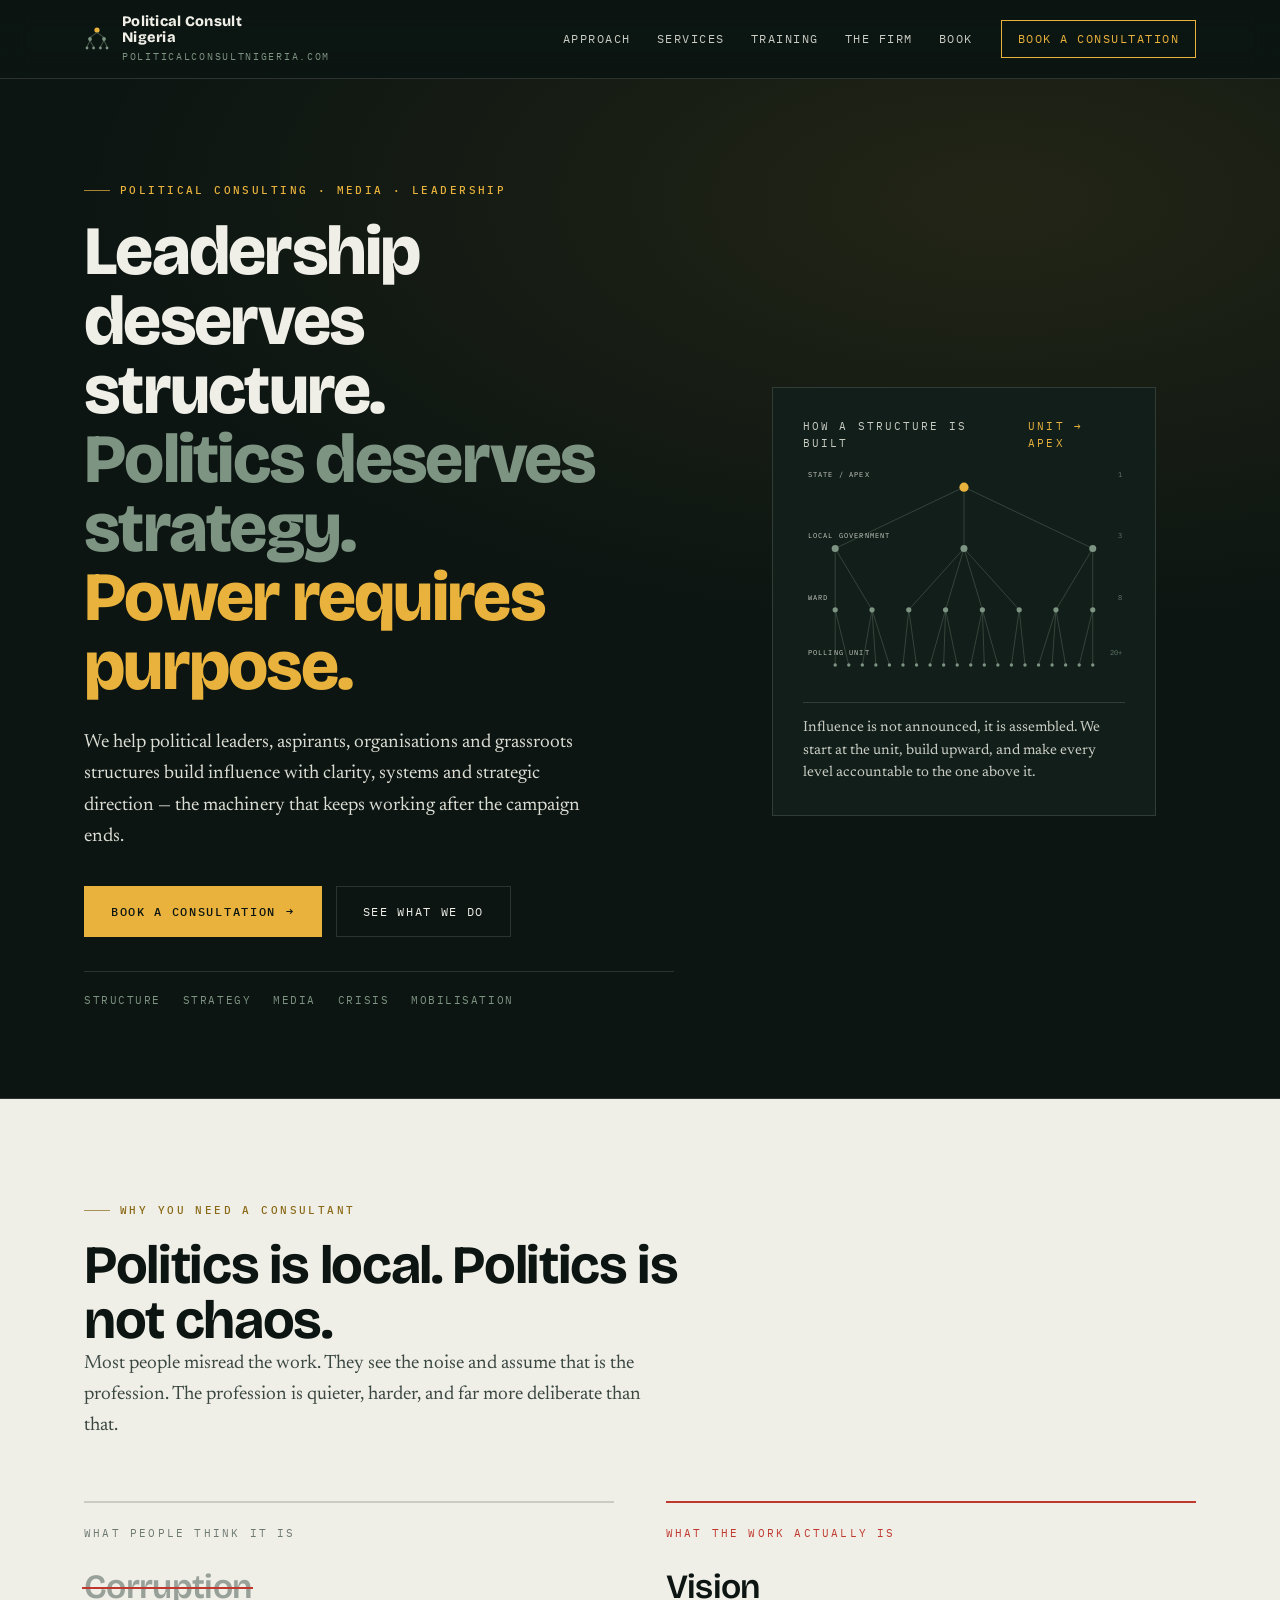
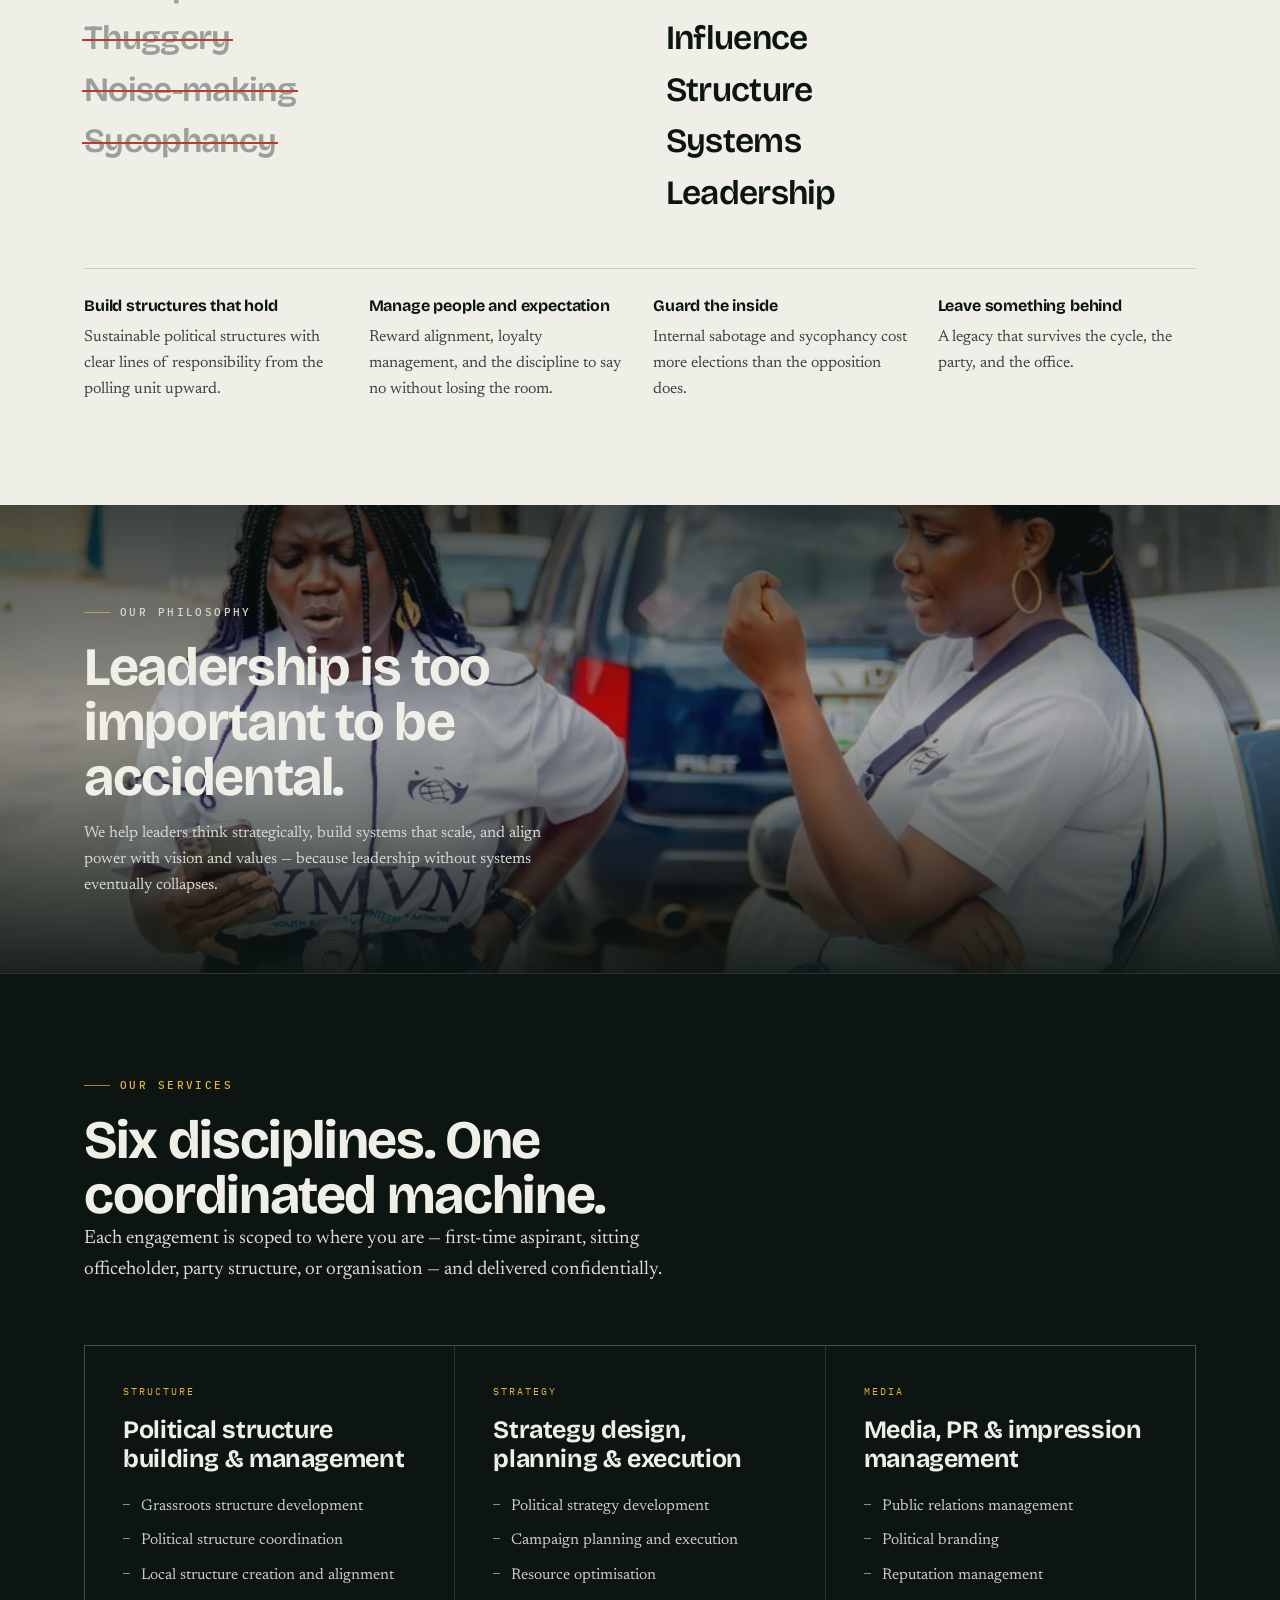
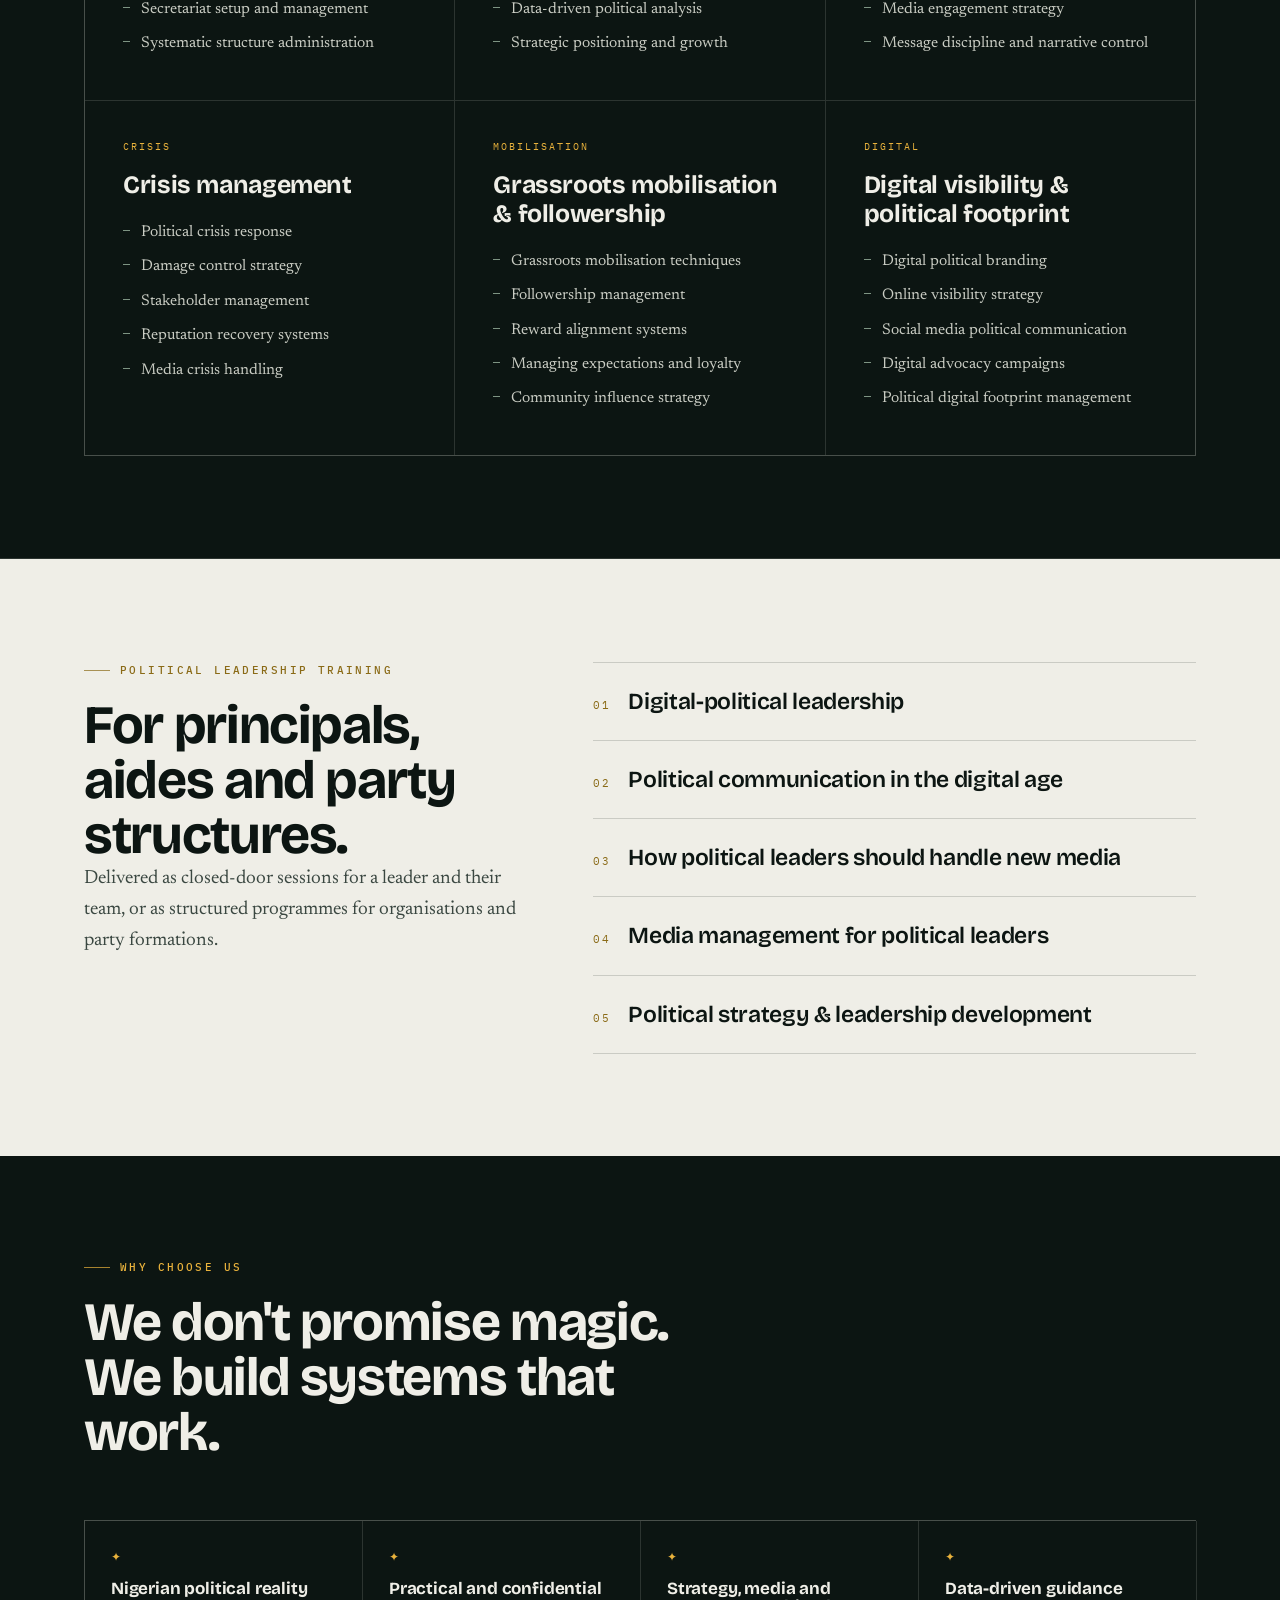
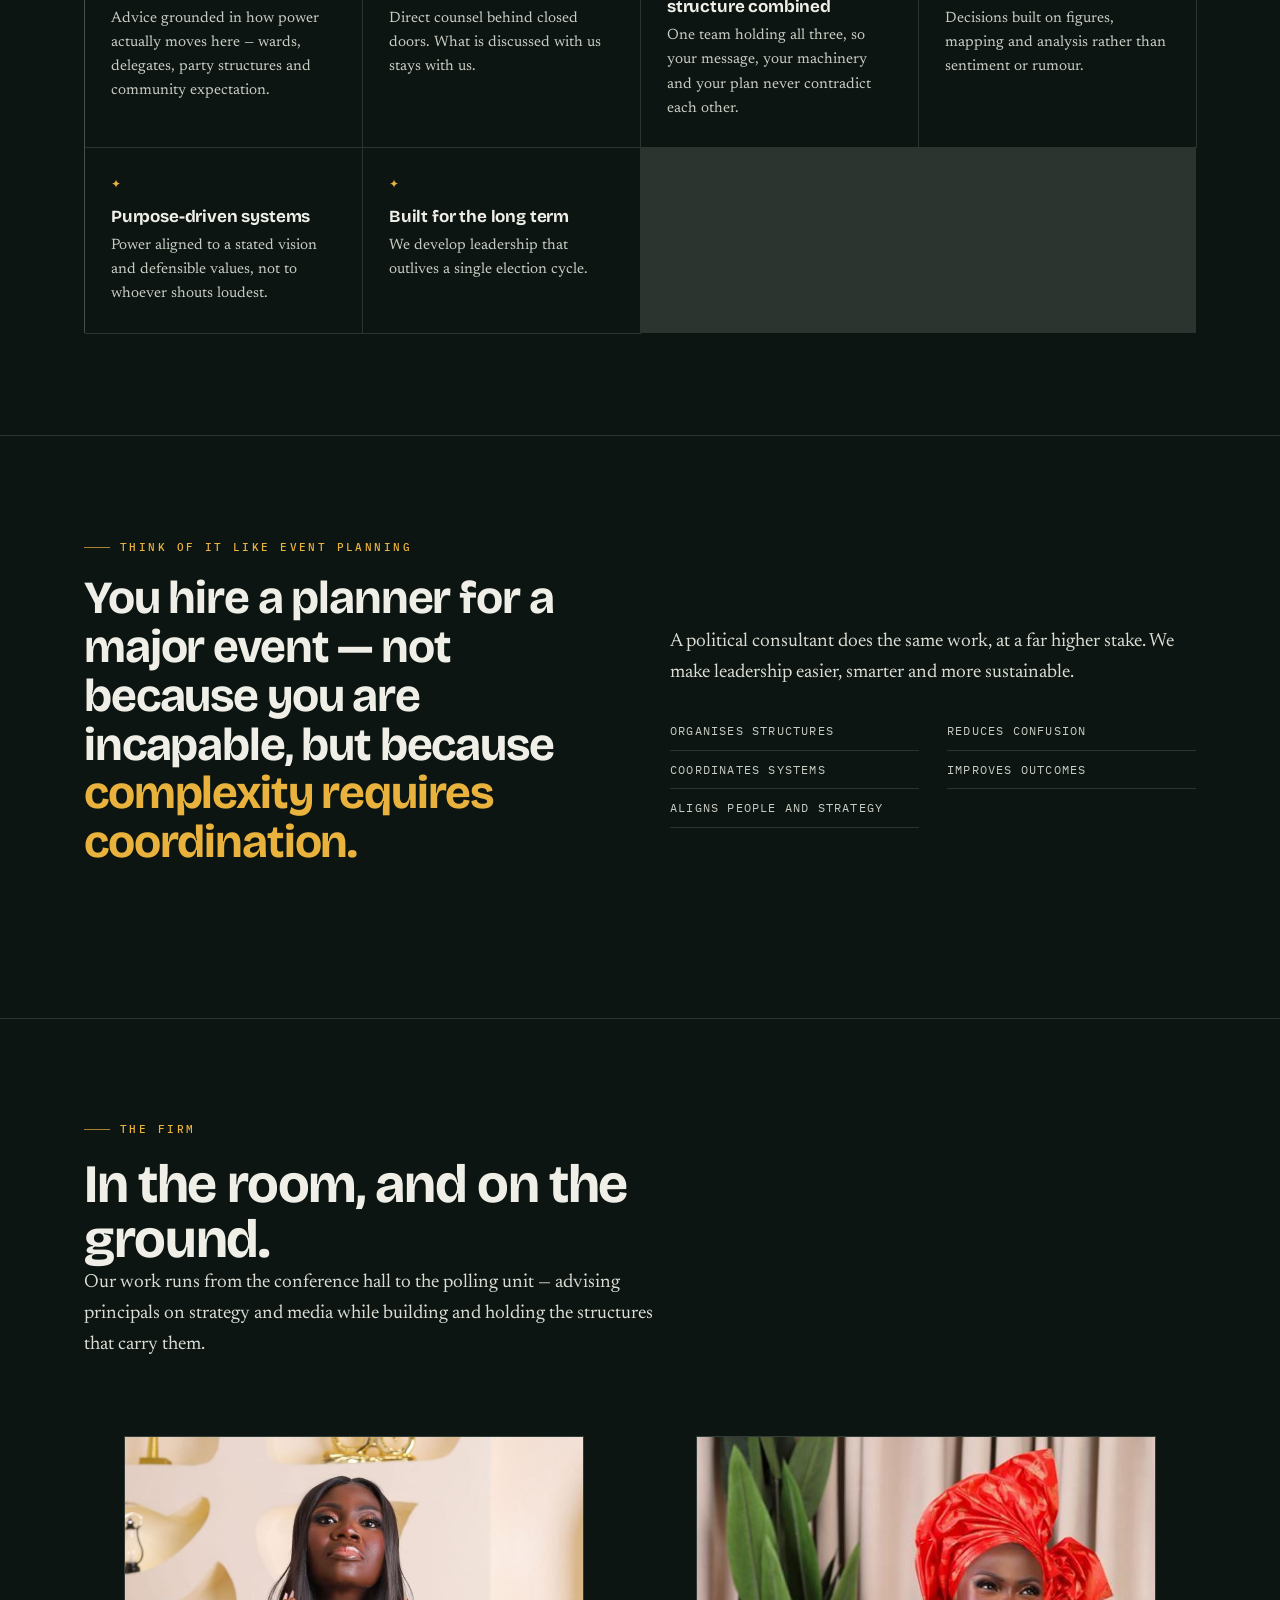
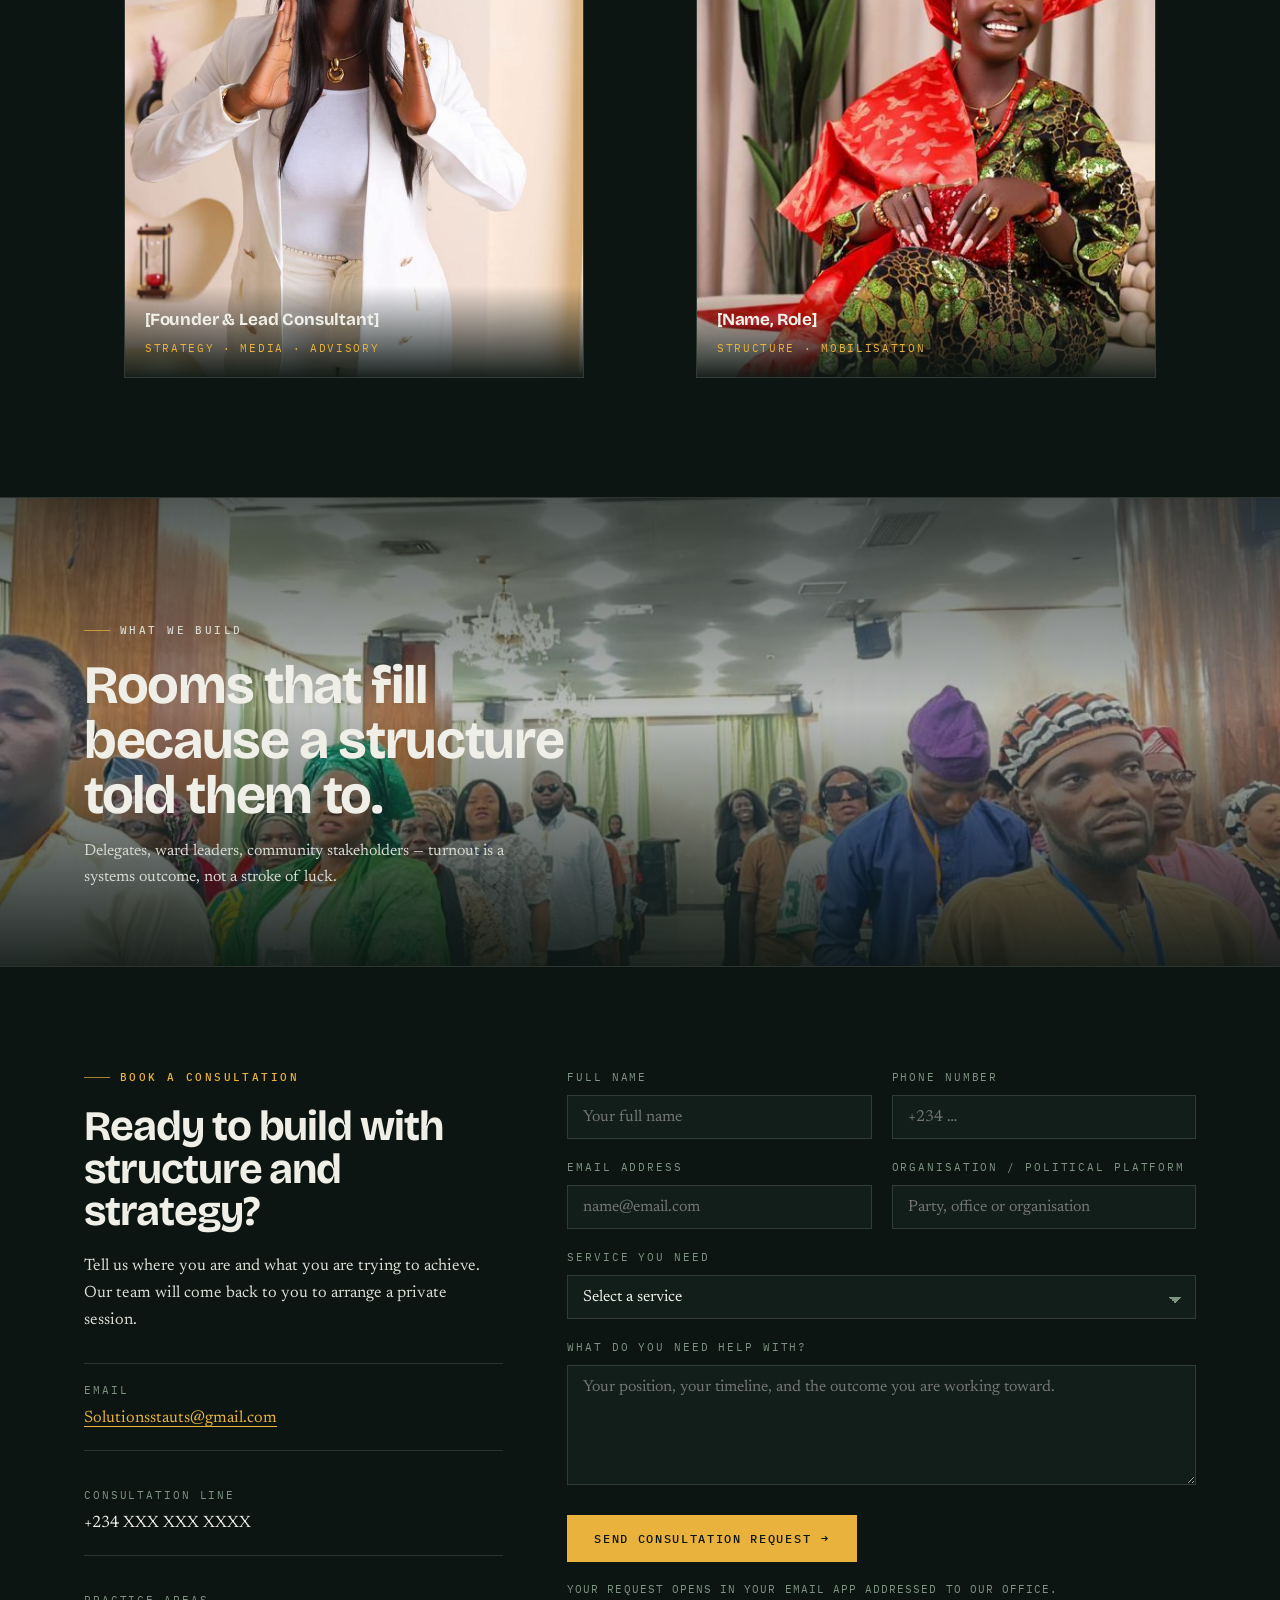
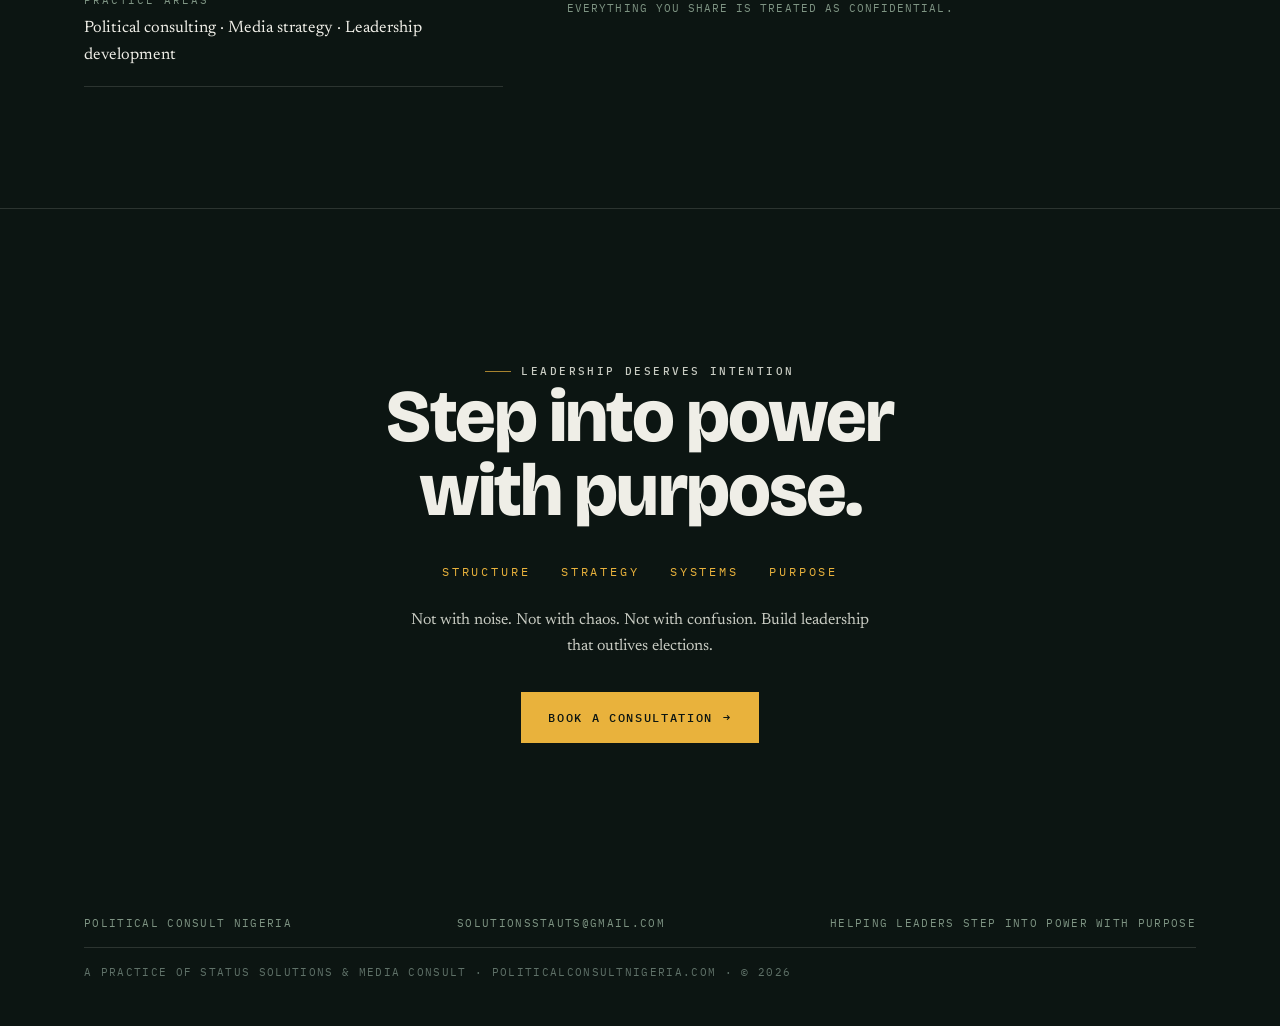
<file: index.html>
<!DOCTYPE html>
<html lang="en">
<head>
<meta charset="utf-8">
<meta name="viewport" content="width=device-width, initial-scale=1">
<title>Political Consult Nigeria — Political Structure, Strategy &amp; Media</title>
<meta name="description" content="Political Consult Nigeria. We help political leaders, aspirants, organisations and grassroots structures build influence with clarity, systems and strategic direction. Structure building, strategy, media and crisis management across Nigeria.">
<link rel="canonical" href="https://politicalconsultnigeria.com/">
<meta name="theme-color" content="#0C1512">
<meta name="robots" content="index,follow">
<meta property="og:type" content="website">
<meta property="og:site_name" content="Political Consult Nigeria">
<meta property="og:title" content="Political Consult Nigeria — Structure, Strategy &amp; Media">
<meta property="og:description" content="We help political leaders, aspirants, organisations and grassroots structures build influence with clarity, systems and strategic direction.">
<meta property="og:url" content="https://politicalconsultnigeria.com/">
<meta property="og:image" content="https://politicalconsultnigeria.com/assets/img/og-cover.jpg">
<meta property="og:image:width" content="1200">
<meta property="og:image:height" content="630">
<meta property="og:locale" content="en_NG">
<meta name="twitter:card" content="summary_large_image">
<meta name="twitter:title" content="Political Consult Nigeria — Structure, Strategy &amp; Media">
<meta name="twitter:description" content="Build leadership that outlives elections. Political structure, strategy, media and crisis management across Nigeria.">
<meta name="twitter:image" content="https://politicalconsultnigeria.com/assets/img/og-cover.jpg">
<link rel="icon" href="favicon.svg" type="image/svg+xml">
<link rel="apple-touch-icon" href="assets/img/apple-touch-icon.png">
<link rel="manifest" href="site.webmanifest">
<link rel="preconnect" href="https://fonts.googleapis.com">
<link rel="preconnect" href="https://fonts.gstatic.com" crossorigin>
<link href="https://fonts.googleapis.com/css2?family=Bricolage+Grotesque:opsz,wght@12..96,600;12..96,700;12..96,800&family=Newsreader:ital,opsz,wght@0,6..72,300;0,6..72,400;0,6..72,500;1,6..72,300&family=IBM+Plex+Mono:wght@400;500&display=swap" rel="stylesheet">
<link rel="stylesheet" href="assets/css/styles.css">
<script type="application/ld+json">
{
  "@context": "https://schema.org",
  "@type": "ProfessionalService",
  "name": "Political Consult Nigeria",
  "alternateName": "Status Solutions & Media Consult",
  "url": "https://politicalconsultnigeria.com/",
  "image": "https://politicalconsultnigeria.com/assets/img/og-cover.jpg",
  "description": "Political consulting, media strategy and leadership development for political leaders, aspirants, organisations and grassroots structures in Nigeria.",
  "email": "Solutionsstauts@gmail.com",
  "telephone": "+234-000-000-0000",
  "areaServed": { "@type": "Country", "name": "Nigeria" },
  "address": { "@type": "PostalAddress", "addressCountry": "NG" },
  "slogan": "Helping leaders step into power with purpose",
  "knowsAbout": [
    "Political structure building",
    "Campaign strategy",
    "Political media and public relations",
    "Crisis management",
    "Grassroots mobilisation",
    "Political leadership training"
  ]
}
</script>
</head>
<body>
<a class="skip" href="#top">Skip to content</a>

<header class="nav">
  <div class="nav-in">
    <a class="brand" href="#top" aria-label="Political Consult Nigeria, home">
      <svg class="brand-mark" viewBox="0 0 26 26" aria-hidden="true">
        <circle cx="13" cy="4" r="2.6" fill="#E9B23C"/>
        <circle cx="6" cy="13" r="1.9" fill="#7E9483"/><circle cx="20" cy="13" r="1.9" fill="#7E9483"/>
        <circle cx="3" cy="22" r="1.4" fill="#7E9483"/><circle cx="9.6" cy="22" r="1.4" fill="#7E9483"/>
        <circle cx="16.4" cy="22" r="1.4" fill="#7E9483"/><circle cx="23" cy="22" r="1.4" fill="#7E9483"/>
        <g stroke="#7E9483" stroke-width="1" opacity=".55">
          <path d="M13 6.6 6 11.4M13 6.6 20 11.4M6 14.6 3 20.8M6 14.6 9.6 20.8M20 14.6 16.4 20.8M20 14.6 23 20.8"/>
        </g>
      </svg>
      <span>
        <span class="brand-name">Political Consult<br>Nigeria</span>
        <span class="brand-sub">politicalconsultnigeria.com</span>
      </span>
    </a>
    <nav class="nav-links" id="navlinks" aria-label="Main">
      <a href="#approach">Approach</a>
      <a href="#services">Services</a>
      <a href="#training">Training</a>
      <a href="#firm">The firm</a>
      <a href="#book">Book</a>
    </nav>
    <a class="nav-cta" href="#book">Book a consultation</a>
    <button class="menu-btn" id="menubtn" aria-expanded="false" aria-controls="navlinks">Menu</button>
  </div>
</header>

<main id="top">

  <!-- HERO -->
  <section class="hero">
    <div class="hero-in">
      <div>
        <p class="eyebrow">Political consulting · Media · Leadership</p>
        <h1>Leadership deserves structure.<br><span class="l2">Politics deserves strategy.</span><br><span class="l3">Power requires purpose.</span></h1>
        <p class="lede hero-lede">We help political leaders, aspirants, organisations and grassroots structures build influence with clarity, systems and strategic direction — the machinery that keeps working after the campaign ends.</p>
        <div class="hero-actions">
          <a class="btn btn-primary" href="#book">Book a consultation <span class="arw">→</span></a>
          <a class="btn btn-ghost" href="#services">See what we do</a>
        </div>
        <p class="hero-note"><span>Structure</span><span>Strategy</span><span>Media</span><span>Crisis</span><span>Mobilisation</span></p>
      </div>

      <figure class="lattice rv" id="lattice">
        <div class="lattice-head">
          <span class="lattice-title">How a structure is built</span>
          <span class="lattice-tag">Unit → Apex</span>
        </div>
        <svg viewBox="0 0 420 300" role="img" aria-label="Diagram showing polling units feeding into wards, wards into local government areas, and local government areas into a single state-level leadership node.">
          <g id="latlines"></g><g id="latnodes"></g><g id="latlabels"></g>
        </svg>
        <figcaption class="lattice-cap">Influence is not announced, it is assembled. We start at the unit, build upward, and make every level accountable to the one above it.</figcaption>
      </figure>
    </div>
  </section>

  <!-- MYTH / REALITY -->
  <section class="sec sec-light" id="approach">
    <div class="wrap">
      <div class="sec-head">
        <p class="eyebrow">Why you need a consultant</p>
        <h2>Politics is local. Politics is not chaos.</h2>
        <p class="lede">Most people misread the work. They see the noise and assume that is the profession. The profession is quieter, harder, and far more deliberate than that.</p>
      </div>

      <div class="mr">
        <div class="mr-col myth" id="myth">
          <p class="mr-k">What people think it is</p>
          <ul class="mr-list">
            <li><span>Corruption</span></li>
            <li><span>Thuggery</span></li>
            <li><span>Noise-making</span></li>
            <li><span>Sycophancy</span></li>
          </ul>
        </div>
        <div class="mr-col reality">
          <p class="mr-k">What the work actually is</p>
          <ul class="mr-list">
            <li>Vision</li>
            <li>Influence</li>
            <li>Structure</li>
            <li>Systems</li>
            <li>Leadership</li>
          </ul>
        </div>
      </div>

      <div class="mr-foot">
        <p><strong>Build structures that hold</strong>Sustainable political structures with clear lines of responsibility from the polling unit upward.</p>
        <p><strong>Manage people and expectation</strong>Reward alignment, loyalty management, and the discipline to say no without losing the room.</p>
        <p><strong>Guard the inside</strong>Internal sabotage and sycophancy cost more elections than the opposition does.</p>
        <p><strong>Leave something behind</strong>A legacy that survives the cycle, the party, and the office.</p>
      </div>
    </div>
  </section>

  <!-- FIELD BAND -->
  <section class="band">
    <img src="assets/img/hero-mobilisation.jpg" width="1500" height="1000" loading="lazy" decoding="async" alt="Two volunteers in branded shirts coordinating on a street during a grassroots mobilisation exercise.">
    <div class="band-in">
      <div class="band-copy">
        <p class="eyebrow">Our philosophy</p>
        <h2>Leadership is too important to be accidental.</h2>
        <p>We help leaders think strategically, build systems that scale, and align power with vision and values — because leadership without systems eventually collapses.</p>
      </div>
    </div>
  </section>

  <!-- SERVICES -->
  <section class="sec" id="services">
    <div class="wrap">
      <div class="sec-head rv">
        <p class="eyebrow">Our services</p>
        <h2>Six disciplines. One coordinated machine.</h2>
        <p class="lede">Each engagement is scoped to where you are — first-time aspirant, sitting officeholder, party structure, or organisation — and delivered confidentially.</p>
      </div>

      <div class="svc">
        <article class="svc-item rv">
          <span class="svc-tag">Structure</span>
          <h3>Political structure building &amp; management</h3>
          <ul>
            <li>Grassroots structure development</li>
            <li>Political structure coordination</li>
            <li>Local structure creation and alignment</li>
            <li>Secretariat setup and management</li>
            <li>Systematic structure administration</li>
          </ul>
        </article>
        <article class="svc-item rv">
          <span class="svc-tag">Strategy</span>
          <h3>Strategy design, planning &amp; execution</h3>
          <ul>
            <li>Political strategy development</li>
            <li>Campaign planning and execution</li>
            <li>Resource optimisation</li>
            <li>Data-driven political analysis</li>
            <li>Strategic positioning and growth</li>
          </ul>
        </article>
        <article class="svc-item rv">
          <span class="svc-tag">Media</span>
          <h3>Media, PR &amp; impression management</h3>
          <ul>
            <li>Public relations management</li>
            <li>Political branding</li>
            <li>Reputation management</li>
            <li>Media engagement strategy</li>
            <li>Message discipline and narrative control</li>
          </ul>
        </article>
        <article class="svc-item rv">
          <span class="svc-tag">Crisis</span>
          <h3>Crisis management</h3>
          <ul>
            <li>Political crisis response</li>
            <li>Damage control strategy</li>
            <li>Stakeholder management</li>
            <li>Reputation recovery systems</li>
            <li>Media crisis handling</li>
          </ul>
        </article>
        <article class="svc-item rv">
          <span class="svc-tag">Mobilisation</span>
          <h3>Grassroots mobilisation &amp; followership</h3>
          <ul>
            <li>Grassroots mobilisation techniques</li>
            <li>Followership management</li>
            <li>Reward alignment systems</li>
            <li>Managing expectations and loyalty</li>
            <li>Community influence strategy</li>
          </ul>
        </article>
        <article class="svc-item rv">
          <span class="svc-tag">Digital</span>
          <h3>Digital visibility &amp; political footprint</h3>
          <ul>
            <li>Digital political branding</li>
            <li>Online visibility strategy</li>
            <li>Social media political communication</li>
            <li>Digital advocacy campaigns</li>
            <li>Political digital footprint management</li>
          </ul>
        </article>
      </div>
    </div>
  </section>

  <!-- TRAINING -->
  <section class="sec sec-light" id="training">
    <div class="wrap train">
      <div class="sec-head" style="margin-bottom:0">
        <p class="eyebrow">Political leadership training</p>
        <h2>For principals, aides and party structures.</h2>
        <p class="lede">Delivered as closed-door sessions for a leader and their team, or as structured programmes for organisations and party formations.</p>
      </div>
      <div class="train-list">
        <div><span>01</span>Digital-political leadership</div>
        <div><span>02</span>Political communication in the digital age</div>
        <div><span>03</span>How political leaders should handle new media</div>
        <div><span>04</span>Media management for political leaders</div>
        <div><span>05</span>Political strategy &amp; leadership development</div>
      </div>
    </div>
  </section>

  <!-- WHY US -->
  <section class="sec">
    <div class="wrap">
      <div class="sec-head rv">
        <p class="eyebrow">Why choose us</p>
        <h2>We don't promise magic.<br>We build systems that work.</h2>
      </div>
      <div class="why">
        <div class="rv"><span class="why-mark">✦</span><h4>Nigerian political reality</h4><p>Advice grounded in how power actually moves here — wards, delegates, party structures and community expectation.</p></div>
        <div class="rv"><span class="why-mark">✦</span><h4>Practical and confidential</h4><p>Direct counsel behind closed doors. What is discussed with us stays with us.</p></div>
        <div class="rv"><span class="why-mark">✦</span><h4>Strategy, media and structure combined</h4><p>One team holding all three, so your message, your machinery and your plan never contradict each other.</p></div>
        <div class="rv"><span class="why-mark">✦</span><h4>Data-driven guidance</h4><p>Decisions built on figures, mapping and analysis rather than sentiment or rumour.</p></div>
        <div class="rv"><span class="why-mark">✦</span><h4>Purpose-driven systems</h4><p>Power aligned to a stated vision and defensible values, not to whoever shouts loudest.</p></div>
        <div class="rv"><span class="why-mark">✦</span><h4>Built for the long term</h4><p>We develop leadership that outlives a single election cycle.</p></div>
      </div>
    </div>
  </section>

  <!-- ANALOGY -->
  <section class="sec">
    <div class="wrap analogy">
      <div class="rv">
        <p class="eyebrow">Think of it like event planning</p>
        <p class="pull">You hire a planner for a major event — not because you are incapable, but because <em>complexity requires coordination.</em></p>
      </div>
      <div class="rv">
        <p class="lede">A political consultant does the same work, at a far higher stake. We make leadership easier, smarter and more sustainable.</p>
        <ul class="steps">
          <li>Organises structures</li>
          <li>Coordinates systems</li>
          <li>Aligns people and strategy</li>
          <li>Reduces confusion</li>
          <li>Improves outcomes</li>
        </ul>
      </div>
    </div>
  </section>

  <!-- FIRM / PEOPLE -->
  <section class="sec" id="firm">
    <div class="wrap">
      <div class="sec-head rv">
        <p class="eyebrow">The firm</p>
        <h2>In the room, and on the ground.</h2>
        <p class="lede">Our work runs from the conference hall to the polling unit — advising principals on strategy and media while building and holding the structures that carry them.</p>
      </div>
      <div class="people">
        <figure class="portrait rv">
          <img src="assets/img/consultant-lead.jpg" width="900" height="1245" loading="lazy" decoding="async" alt="Portrait of the lead consultant standing in a studio.">
          <figcaption><b>[Founder &amp; Lead Consultant]</b><span>Strategy · Media · Advisory</span></figcaption>
        </figure>
        <figure class="portrait rv">
          <img src="assets/img/consultant-two.jpg" width="640" height="1385" loading="lazy" decoding="async" alt="Portrait of a consultant in traditional Nigerian attire with a red gele.">
          <figcaption><b>[Name, Role]</b><span>Structure · Mobilisation</span></figcaption>
        </figure>
      </div>
    </div>
  </section>

  <!-- DELEGATES BAND -->
  <section class="band">
    <img src="assets/img/conference-delegates.jpg" width="1500" height="1125" loading="lazy" decoding="async" alt="Delegates standing in a conference hall at an annual conference, wearing delegate tags.">
    <div class="band-in">
      <div class="band-copy">
        <p class="eyebrow">What we build</p>
        <h2>Rooms that fill because a structure told them to.</h2>
        <p>Delegates, ward leaders, community stakeholders — turnout is a systems outcome, not a stroke of luck.</p>
      </div>
    </div>
  </section>

  <!-- BOOK -->
  <section class="sec" id="book">
    <div class="wrap book">
      <div class="book-aside rv">
        <p class="eyebrow">Book a consultation</p>
        <h2 style="font-size:clamp(28px,3.4vw,42px);margin-bottom:20px">Ready to build with structure and strategy?</h2>
        <p class="lede" style="font-size:16.5px;margin-bottom:30px">Tell us where you are and what you are trying to achieve. Our team will come back to you to arrange a private session.</p>
        <dl>
          <dt>Email</dt>
          <dd><a href="mailto:Solutionsstauts@gmail.com">Solutionsstauts@gmail.com</a></dd>
          <dt>Consultation line</dt>
          <dd>+234 XXX XXX XXXX</dd>
          <dt>Practice areas</dt>
          <dd>Political consulting · Media strategy · Leadership development</dd>
        </dl>
      </div>

      <div class="rv">
        <div class="grid2">
          <div class="field"><label for="f-name">Full name</label><input id="f-name" type="text" autocomplete="name" placeholder="Your full name"><span class="msg">Enter your name</span></div>
          <div class="field"><label for="f-phone">Phone number</label><input id="f-phone" type="tel" autocomplete="tel" placeholder="+234 …"><span class="msg">Enter a phone number</span></div>
        </div>
        <div class="grid2">
          <div class="field"><label for="f-email">Email address</label><input id="f-email" type="email" autocomplete="email" placeholder="name@email.com"><span class="msg">Enter a valid email</span></div>
          <div class="field"><label for="f-org">Organisation / political platform</label><input id="f-org" type="text" placeholder="Party, office or organisation"><span class="msg">Enter your platform</span></div>
        </div>
        <div class="field">
          <label for="f-svc">Service you need</label>
          <select id="f-svc">
            <option value="">Select a service</option>
            <option>Political structure building &amp; management</option>
            <option>Strategy design, planning &amp; execution</option>
            <option>Media, PR &amp; impression management</option>
            <option>Crisis management</option>
            <option>Grassroots mobilisation &amp; followership</option>
            <option>Digital visibility &amp; political footprint</option>
            <option>Political leadership training</option>
            <option>Not sure yet — advise me</option>
          </select>
          <span class="msg">Choose a service</span>
        </div>
        <div class="field"><label for="f-msg">What do you need help with?</label><textarea id="f-msg" placeholder="Your position, your timeline, and the outcome you are working toward."></textarea><span class="msg">Tell us briefly what you need</span></div>
        <button class="btn btn-primary" id="submit" type="button">Send consultation request <span class="arw">→</span></button>
        <p class="status" id="status"></p>
        <p class="form-note">Your request opens in your email app addressed to our office.<br>Everything you share is treated as confidential.</p>
      </div>
    </div>
  </section>

  <!-- CLOSING -->
  <section class="closing">
    <div class="wrap">
      <p class="eyebrow" style="justify-content:center">Leadership deserves intention</p>
      <h2>Step into power<br>with purpose.</h2>
      <div class="words"><span>Structure</span><span>Strategy</span><span>Systems</span><span>Purpose</span></div>
      <p>Not with noise. Not with chaos. Not with confusion. Build leadership that outlives elections.</p>
      <p style="margin-top:32px"><a class="btn btn-primary" href="#book">Book a consultation <span class="arw">→</span></a></p>
    </div>
  </section>
</main>

<footer>
  <div class="wrap foot-in">
    <span>Political Consult Nigeria</span>
    <span><a href="mailto:Solutionsstauts@gmail.com">Solutionsstauts@gmail.com</a></span>
    <span>Helping leaders step into power with purpose</span>
    <span style="width:100%;border-top:1px solid var(--line);padding-top:16px;color:#5F7168">A practice of Status Solutions &amp; Media Consult · politicalconsultnigeria.com · © <span id="year">2026</span></span>
  </div>
</footer>

<script src="assets/js/main.js" defer></script>
</body>
</html>
</file>
<file: assets/css/styles.css>
:root{
  --ink:#0C1512;
  --ink-2:#111E19;
  --ink-3:#17281F;
  --chalk:#EFEEE7;
  --chalk-dim:#C9CCC3;
  --saffron:#E9B23C;
  --kola:#C0392E;
  --sage:#7E9483;
  --line:rgba(239,238,231,.14);
  --line-dark:rgba(12,21,18,.16);
  --display:"Bricolage Grotesque","Archivo","Helvetica Neue",Helvetica,Arial,sans-serif;
  --body:"Newsreader",Georgia,"Times New Roman",serif;
  --mono:"IBM Plex Mono",ui-monospace,Menlo,monospace;
  --pad:clamp(20px,5vw,72px);
  --maxw:1240px;
}
*{box-sizing:border-box}
html{scroll-behavior:smooth}
body{
  margin:0;background:var(--ink);color:var(--chalk);
  font-family:var(--body);font-size:clamp(16px,1.05vw,18px);line-height:1.62;
  -webkit-font-smoothing:antialiased;
}
img{max-width:100%;display:block}
a{color:inherit}
::selection{background:var(--saffron);color:var(--ink)}
:focus-visible{outline:2px solid var(--saffron);outline-offset:3px;border-radius:2px}

.wrap{max-width:var(--maxw);margin:0 auto;padding-left:var(--pad);padding-right:var(--pad)}
.eyebrow{
  font-family:var(--mono);font-size:11px;letter-spacing:.22em;text-transform:uppercase;
  color:var(--saffron);margin:0 0 18px;display:flex;align-items:center;gap:10px;font-weight:500;
}
.eyebrow::before{content:"";width:26px;height:1px;background:var(--saffron);opacity:.7;flex:none}
h1,h2,h3,h4{font-family:var(--display);font-weight:700;letter-spacing:-.025em;line-height:1.02;margin:0}
h2{font-size:clamp(30px,4.4vw,54px)}
h3{font-size:clamp(20px,2vw,25px);letter-spacing:-.015em;line-height:1.15}
p{margin:0 0 1.05em}
.lede{font-size:clamp(17px,1.5vw,21px);color:#DCDDD4;max-width:60ch}

/* ---------- nav ---------- */
.nav{position:sticky;top:0;z-index:60;background:rgba(12,21,18,.86);backdrop-filter:blur(14px);border-bottom:1px solid var(--line)}
.nav-in{max-width:var(--maxw);margin:0 auto;padding:14px var(--pad);display:flex;align-items:center;gap:28px}
.brand{display:flex;align-items:center;gap:12px;text-decoration:none;margin-right:auto}
.brand-mark{width:26px;height:26px;flex:none}
.brand-name{display:block;font-family:var(--display);font-weight:800;font-size:14.5px;letter-spacing:.02em;line-height:1.1}
.brand-sub{display:block;font-family:var(--mono);font-size:9.5px;letter-spacing:.18em;text-transform:uppercase;color:var(--sage);margin-top:3px}
.nav-links{display:flex;gap:26px;align-items:center}
.nav-links a{font-family:var(--mono);font-size:11.5px;letter-spacing:.13em;text-transform:uppercase;text-decoration:none;color:var(--chalk-dim);transition:color .2s}
.nav-links a:hover{color:var(--saffron)}
.nav-cta{
  font-family:var(--mono);font-size:11.5px;letter-spacing:.13em;text-transform:uppercase;text-decoration:none;
  border:1px solid var(--saffron);color:var(--saffron);padding:9px 16px;transition:.2s;white-space:nowrap;
}
.nav-cta:hover{background:var(--saffron);color:var(--ink)}
.menu-btn{display:none;background:none;border:1px solid var(--line);color:var(--chalk);font-family:var(--mono);font-size:11px;letter-spacing:.14em;padding:9px 13px;text-transform:uppercase;cursor:pointer}

/* ---------- buttons ---------- */
.btn{
  display:inline-flex;align-items:center;gap:10px;text-decoration:none;cursor:pointer;
  font-family:var(--mono);font-size:12px;letter-spacing:.14em;text-transform:uppercase;
  padding:15px 26px;border:1px solid transparent;transition:.22s;
}
.btn-primary{background:var(--saffron);color:var(--ink);font-weight:500}
.btn-primary:hover{background:#F3C260;transform:translateY(-2px)}
.btn-ghost{border-color:var(--line);color:var(--chalk)}
.btn-ghost:hover{border-color:var(--saffron);color:var(--saffron)}
.btn .arw{transition:transform .22s}
.btn:hover .arw{transform:translateX(4px)}

/* ---------- hero ---------- */
.hero{position:relative;overflow:hidden;border-bottom:1px solid var(--line)}
.hero::after{
  content:"";position:absolute;inset:0;pointer-events:none;
  background:radial-gradient(120% 70% at 78% 12%,rgba(233,178,60,.10),transparent 60%);
}
.hero-in{
  max-width:var(--maxw);margin:0 auto;padding:clamp(56px,8vw,104px) var(--pad) clamp(48px,6vw,80px);
  display:grid;grid-template-columns:1.12fr .88fr;gap:clamp(32px,4.5vw,64px);align-items:center;position:relative;z-index:2;
}
.hero h1{font-size:clamp(38px,5.4vw,70px);font-weight:800;line-height:1.0;text-wrap:balance}
.hero h1 .l2{color:var(--sage)}
.hero h1 .l3{color:var(--saffron)}
.hero-lede{margin-top:26px;max-width:48ch}
.hero-actions{display:flex;flex-wrap:wrap;gap:14px;margin-top:34px}
.hero-note{
  margin-top:34px;padding-top:20px;border-top:1px solid var(--line);
  font-family:var(--mono);font-size:11px;letter-spacing:.14em;text-transform:uppercase;color:var(--sage);
  display:flex;flex-wrap:wrap;gap:8px 22px;
}

/* ---------- lattice (signature) ---------- */
.lattice{
  background:var(--ink-2);border:1px solid var(--line);padding:clamp(20px,2.4vw,30px);
  position:relative;
}
.lattice-head{display:flex;justify-content:space-between;align-items:baseline;gap:14px;margin-bottom:6px}
.lattice-title{font-family:var(--mono);font-size:10.5px;letter-spacing:.2em;text-transform:uppercase;color:var(--chalk-dim)}
.lattice-tag{font-family:var(--mono);font-size:10.5px;letter-spacing:.2em;text-transform:uppercase;color:var(--saffron)}
.lattice svg{width:100%;height:auto;display:block;overflow:visible}
.lattice-cap{
  margin:14px 0 0;font-size:14.5px;line-height:1.55;color:var(--chalk-dim);
  border-top:1px solid var(--line);padding-top:14px;
}
.lat-line{stroke:var(--sage);stroke-width:1;opacity:.42}
.lat-node{fill:var(--sage)}
.lat-node.tier-1{fill:var(--saffron)}
.lat-label{font-family:var(--mono);font-size:8.6px;letter-spacing:.18em;fill:var(--chalk-dim);text-transform:uppercase}
.lat-count{font-family:var(--mono);font-size:8.6px;fill:var(--sage);opacity:.75}

/* ---------- section frame ---------- */
.sec{padding:clamp(64px,8vw,120px) 0;border-bottom:1px solid var(--line)}
.sec-head{max-width:66ch;margin-bottom:clamp(36px,5vw,60px)}
.sec-light{background:var(--chalk);color:var(--ink);border-bottom:none}
.sec-light .eyebrow{color:#8A6A16}
.sec-light .eyebrow::before{background:#8A6A16}
.sec-light .lede{color:#3A4741}

/* ---------- myth / reality ---------- */
.mr{display:grid;grid-template-columns:1fr 1fr;gap:clamp(24px,4vw,56px)}
.mr-col{border-top:2px solid var(--line-dark);padding-top:22px}
.mr-col.reality{border-top-color:var(--kola)}
.mr-k{font-family:var(--mono);font-size:11px;letter-spacing:.2em;text-transform:uppercase;color:#6C7A72;margin-bottom:18px}
.mr-col.reality .mr-k{color:var(--kola)}
.mr-list{list-style:none;margin:0;padding:0}
.mr-list li{
  font-family:var(--display);font-weight:600;letter-spacing:-.02em;
  font-size:clamp(22px,2.7vw,34px);line-height:1.28;padding:4px 0;
}
.myth .mr-list li{color:#98A199;position:relative;display:inline-block;width:100%}
.myth .mr-list li span{position:relative;display:inline}
.myth .mr-list li span::after{
  content:"";position:absolute;left:-2px;right:-2px;top:52%;height:2px;background:var(--kola);
  transform:scaleX(0);transform-origin:left;transition:transform .5s cubic-bezier(.2,.7,.3,1);
}
.myth.is-in .mr-list li span::after{transform:scaleX(1)}
.myth.is-in .mr-list li:nth-child(2) span::after{transition-delay:.09s}
.myth.is-in .mr-list li:nth-child(3) span::after{transition-delay:.18s}
.myth.is-in .mr-list li:nth-child(4) span::after{transition-delay:.27s}
.reality .mr-list li{color:var(--ink)}
.mr-foot{
  margin-top:clamp(34px,4vw,50px);padding-top:24px;border-top:1px solid var(--line-dark);
  display:grid;grid-template-columns:repeat(auto-fit,minmax(230px,1fr));gap:26px;
}
.mr-foot p{margin:0;color:#3A4741;font-size:16px}
.mr-foot strong{font-family:var(--display);font-weight:700;display:block;margin-bottom:6px;color:var(--ink);letter-spacing:-.01em}

/* ---------- image band ---------- */
.band{position:relative;border-bottom:1px solid var(--line)}
.band img{width:100%;height:clamp(300px,52vh,540px);object-fit:cover;filter:saturate(.92)}
.band::after{content:"";position:absolute;inset:0;background:linear-gradient(180deg,rgba(12,21,18,.72) 0%,rgba(12,21,18,.28) 45%,rgba(12,21,18,.92) 100%)}
.band-in{position:absolute;inset:0;z-index:2;display:flex;align-items:flex-end}
.band-copy{max-width:var(--maxw);margin:0 auto;padding:0 var(--pad) clamp(30px,5vw,58px);width:100%}
.band-copy h2{max-width:16ch}
.band-copy p{margin-top:16px;max-width:52ch;color:#D6D8CF}

/* ---------- services ---------- */
.svc{display:grid;grid-template-columns:repeat(auto-fit,minmax(300px,1fr));gap:1px;background:var(--line);border:1px solid var(--line)}
.svc-item{background:var(--ink);padding:clamp(26px,3vw,38px);transition:background .25s;position:relative}
.svc-item:hover{background:var(--ink-3)}
.svc-tag{font-family:var(--mono);font-size:10px;letter-spacing:.2em;text-transform:uppercase;color:var(--saffron);margin-bottom:16px;display:block}
.svc-item h3{margin-bottom:16px}
.svc-item ul{list-style:none;margin:0;padding:0}
.svc-item li{font-size:15.5px;color:var(--chalk-dim);padding:6px 0 6px 18px;position:relative;line-height:1.45}
.svc-item li::before{content:"";position:absolute;left:0;top:14px;width:7px;height:1px;background:var(--sage)}

/* ---------- training ---------- */
.train{display:grid;grid-template-columns:.85fr 1.15fr;gap:clamp(28px,5vw,64px);align-items:start}
.train-list{border-top:1px solid var(--line-dark)}
.train-list div{
  padding:20px 0;border-bottom:1px solid var(--line-dark);
  font-family:var(--display);font-weight:600;font-size:clamp(18px,1.9vw,23px);letter-spacing:-.015em;
  display:flex;gap:18px;align-items:baseline;
}
.train-list span{font-family:var(--mono);font-size:11px;letter-spacing:.14em;color:#8A6A16;flex:none;font-weight:400}

/* ---------- why ---------- */
.why{display:grid;grid-template-columns:repeat(auto-fit,minmax(260px,1fr));gap:1px;background:var(--line);border-top:1px solid var(--line);border-left:1px solid var(--line)}
.why div{background:var(--ink);padding:26px;border-right:1px solid var(--line);border-bottom:1px solid var(--line);margin:0 -1px -1px 0}
.why h4{font-size:17px;margin-bottom:9px;font-weight:700;letter-spacing:-.01em}
.why p{margin:0;font-size:15px;color:var(--chalk-dim)}
.why-mark{color:var(--saffron);font-family:var(--mono);font-size:12px;display:block;margin-bottom:14px}

/* ---------- analogy ---------- */
.analogy{display:grid;grid-template-columns:1fr 1fr;gap:clamp(28px,5vw,60px);align-items:center}
.pull{
  font-family:var(--display);font-weight:700;letter-spacing:-.025em;line-height:1.06;
  font-size:clamp(28px,3.6vw,46px);
}
.pull em{font-style:normal;color:var(--saffron)}
.steps{list-style:none;margin:24px 0 0;padding:0;columns:2;column-gap:28px}
.steps li{font-family:var(--mono);font-size:12px;letter-spacing:.1em;text-transform:uppercase;color:var(--chalk-dim);padding:9px 0;border-bottom:1px solid var(--line);break-inside:avoid}

/* ---------- people ---------- */
.people{display:grid;grid-template-columns:1fr 1fr;gap:clamp(20px,3vw,32px)}
.portrait{position:relative;overflow:hidden;background:var(--ink-2);border:1px solid var(--line)}
.portrait img{width:100%;height:clamp(340px,46vw,540px);object-fit:cover;object-position:center 22%;transition:transform .8s cubic-bezier(.2,.7,.3,1)}
.portrait:hover img{transform:scale(1.03)}
.portrait figcaption{
  position:absolute;left:0;right:0;bottom:0;padding:20px;z-index:2;
  background:linear-gradient(0deg,rgba(12,21,18,.94),rgba(12,21,18,0));
}
.portrait figcaption b{font-family:var(--display);font-size:17px;letter-spacing:-.01em;display:block}
.portrait figcaption span{font-family:var(--mono);font-size:10.5px;letter-spacing:.16em;text-transform:uppercase;color:var(--saffron);display:block;margin-top:7px}

/* ---------- form ---------- */
.book{display:grid;grid-template-columns:.8fr 1.2fr;gap:clamp(32px,5vw,72px);align-items:start}
.field{margin-bottom:20px}
.field label{display:block;font-family:var(--mono);font-size:10.5px;letter-spacing:.18em;text-transform:uppercase;color:var(--sage);margin-bottom:9px}
.field input,.field select,.field textarea{
  width:100%;background:var(--ink-2);border:1px solid var(--line);color:var(--chalk);
  font-family:var(--body);font-size:16px;padding:13px 15px;border-radius:0;transition:border-color .2s,background .2s;
}
.field textarea{min-height:120px;resize:vertical}
.field select{appearance:none;background-image:linear-gradient(45deg,transparent 50%,var(--sage) 50%),linear-gradient(135deg,var(--sage) 50%,transparent 50%);background-position:calc(100% - 20px) 21px,calc(100% - 14px) 21px;background-size:6px 6px;background-repeat:no-repeat}
.field input:focus,.field select:focus,.field textarea:focus{border-color:var(--saffron);background:var(--ink-3);outline:none}
.field.err input,.field.err select,.field.err textarea{border-color:var(--kola)}
.field .msg{font-family:var(--mono);font-size:10.5px;letter-spacing:.1em;text-transform:uppercase;color:var(--kola);margin-top:8px;display:none}
.field.err .msg{display:block}
.grid2{display:grid;grid-template-columns:1fr 1fr;gap:0 20px}
.form-note{font-family:var(--mono);font-size:10.5px;letter-spacing:.1em;text-transform:uppercase;color:var(--sage);margin-top:18px;line-height:1.8}
.status{margin-top:18px;font-size:15px;color:var(--saffron);display:none}
.status.show{display:block}
.book-aside dl{margin:0;border-top:1px solid var(--line)}
.book-aside dt{font-family:var(--mono);font-size:10.5px;letter-spacing:.18em;text-transform:uppercase;color:var(--sage);padding-top:18px}
.book-aside dd{margin:6px 0 18px;font-size:16.5px;border-bottom:1px solid var(--line);padding-bottom:18px}
.book-aside a{text-decoration:none;border-bottom:1px solid var(--saffron);color:var(--saffron)}

/* ---------- closing ---------- */
.closing{text-align:center;padding:clamp(72px,10vw,140px) 0}
.closing h2{font-size:clamp(34px,6vw,74px);font-weight:800;line-height:1}
.closing .words{display:flex;flex-wrap:wrap;justify-content:center;gap:10px 30px;margin-top:34px}
.closing .words span{font-family:var(--mono);font-size:12px;letter-spacing:.24em;text-transform:uppercase;color:var(--saffron)}
.closing p{max-width:52ch;margin:26px auto 0;color:var(--chalk-dim)}

footer{padding:44px 0;font-family:var(--mono);font-size:11px;letter-spacing:.12em;text-transform:uppercase;color:var(--sage)}
.foot-in{display:flex;flex-wrap:wrap;gap:14px 30px;justify-content:space-between;align-items:center}
footer a{text-decoration:none}
footer a:hover{color:var(--saffron)}

/* ---------- reveal ---------- */
.rv{opacity:0;transform:translateY(22px);transition:opacity .7s ease,transform .7s cubic-bezier(.2,.7,.3,1)}
.rv.is-in{opacity:1;transform:none}

@media(max-width:960px){
  .hero-in,.mr,.train,.analogy,.book,.people{grid-template-columns:1fr}
  .nav-links{
    display:none;position:absolute;top:100%;left:0;right:0;background:var(--ink-2);
    flex-direction:column;align-items:flex-start;gap:0;padding:8px var(--pad) 18px;border-bottom:1px solid var(--line);
  }
  .nav-links.open{display:flex}
  .nav-links a{padding:13px 0;width:100%;border-bottom:1px solid var(--line)}
  .menu-btn{display:block}
  .nav-cta{display:none}
  .steps{columns:1}
  .grid2{grid-template-columns:1fr}
}
@media(prefers-reduced-motion:reduce){
  *{animation:none!important;transition:none!important}
  .rv{opacity:1;transform:none}
  .myth .mr-list li span::after{transform:scaleX(1)}
  html{scroll-behavior:auto}
}

/* ---------- skip link ---------- */
.skip{
  position:absolute;left:-9999px;top:0;z-index:200;
  background:var(--saffron);color:var(--ink);padding:12px 18px;
  font-family:var(--mono);font-size:12px;letter-spacing:.14em;text-transform:uppercase;text-decoration:none;
}
.skip:focus{left:12px;top:12px}

/* ---------- 404 ---------- */
.nf{min-height:72vh;display:flex;align-items:center;text-align:center}
.nf-in{margin:0 auto;max-width:48ch}
.nf h1{font-size:clamp(44px,9vw,96px);font-weight:800;margin-bottom:18px}
.nf p{color:var(--chalk-dim)}
</file>
